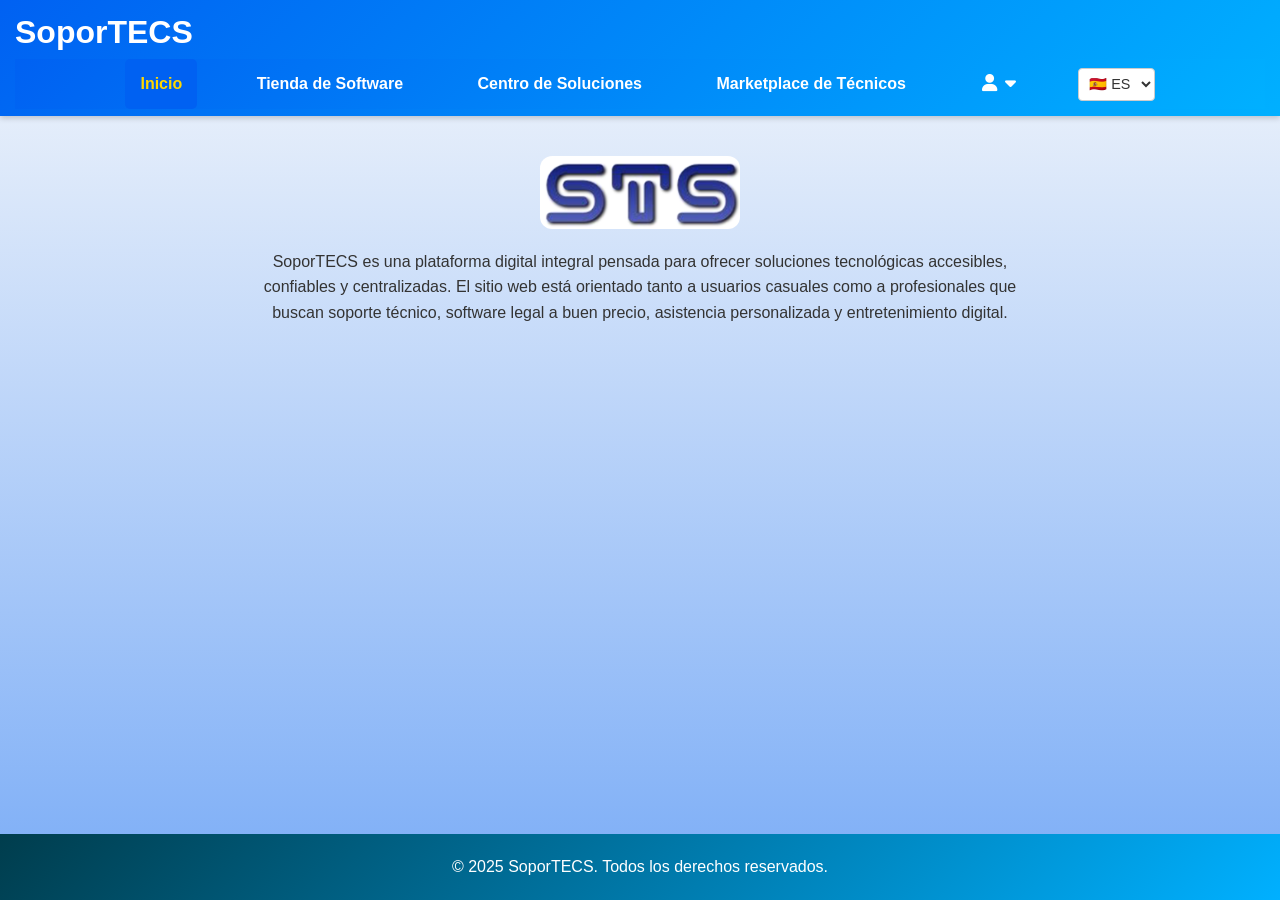
<file: index.html>
<!DOCTYPE html>
<html lang="es">
<head>
  <meta charset="UTF-8" />
  <meta name="viewport" content="width=device-width, initial-scale=1.0" />
  <title>Inicio - SoporTECS</title>
  <link rel="stylesheet" href="styles.css" />
  <link rel="stylesheet" href="https://cdnjs.cloudflare.com/ajax/libs/font-awesome/6.0.0-beta3/css/all.min.css" crossorigin="anonymous" />
</head>
<body class="body-style">
  <!-- Header, Main y Footer se cargan dinámicamente -->
  <div id="header"></div>
  <div id="main"></div>
  <div id="footer"></div>

  <script>
    // Carga un fragmento HTML en un contenedor dado
    async function loadComponent(id, file) {
      const res = await fetch(file);
      const html = await res.text();
      document.getElementById(id).innerHTML = html;
    }

    // Función para resaltar el enlace activo según la URL
    function resaltarEnlaceActivo() {
      const rutaActual = window.location.pathname.split("/").pop(); // ej: index.html
      const enlaces = document.querySelectorAll(".nav-link");

      enlaces.forEach(link => {
        const href = link.getAttribute("href");
        if (href === rutaActual) {
          link.classList.add("activo");
        } else {
          link.classList.remove("activo");
        }
      });
    }

    // Función para activar el clic en los enlaces del menú
    function activarClicEnMenu() {
      const enlaces = document.querySelectorAll(".nav-link");

      enlaces.forEach(link => {
        link.addEventListener("click", () => {
          enlaces.forEach(el => el.classList.remove("activo"));
          link.classList.add("activo");
        });
      });
    }

    // Función para manejar la apertura/cierre del menú hamburguesa
    function activarMenuHamburguesa() {
      const btn = document.getElementById("menu-toggle");
      const menu = document.getElementById("nav-list");
      if (!btn || !menu) return;
      btn.addEventListener("click", () => {
        menu.classList.toggle("show");
      });
    }

    // Función para manejar el menú desplegable del perfil
    function activarMenuPerfil() {
      const btn = document.getElementById("profile-btn");
      const dropdown = document.getElementById("profile-dropdown");
      if (!btn || !dropdown) return;

      btn.addEventListener("click", function(event) {
        dropdown.style.display = dropdown.style.display === "block" ? "none" : "block";
        event.stopPropagation();
      });

      document.addEventListener("click", function(event) {
        if (!dropdown.contains(event.target) && !event.target.matches("#profile-btn")) {
          dropdown.style.display = "none";
        }
      });
    }

    // Función que carga todos los componentes
    async function initPage() {
      await loadComponent("header", "header.html");

      // Inicializamos el menú de perfil después de cargar el header
      activarMenuPerfil();  // Aseguramos que el menú de perfil se active siempre
      activarMenuHamburguesa();  // Activamos el menú hamburguesa
      resaltarEnlaceActivo();  // Resaltamos el enlace activo
      activarClicEnMenu();  // Activamos el clic en los enlaces

      // Cargamos el contenido principal y footer
      await loadComponent("main", "index-main.html"); // Para la página de inicio
      await loadComponent("footer", "footer.html");
    }

    // Ejecutamos la función cuando el DOM esté completamente cargado
    document.addEventListener("DOMContentLoaded", initPage);
  </script>
</body>
</html>
</file>
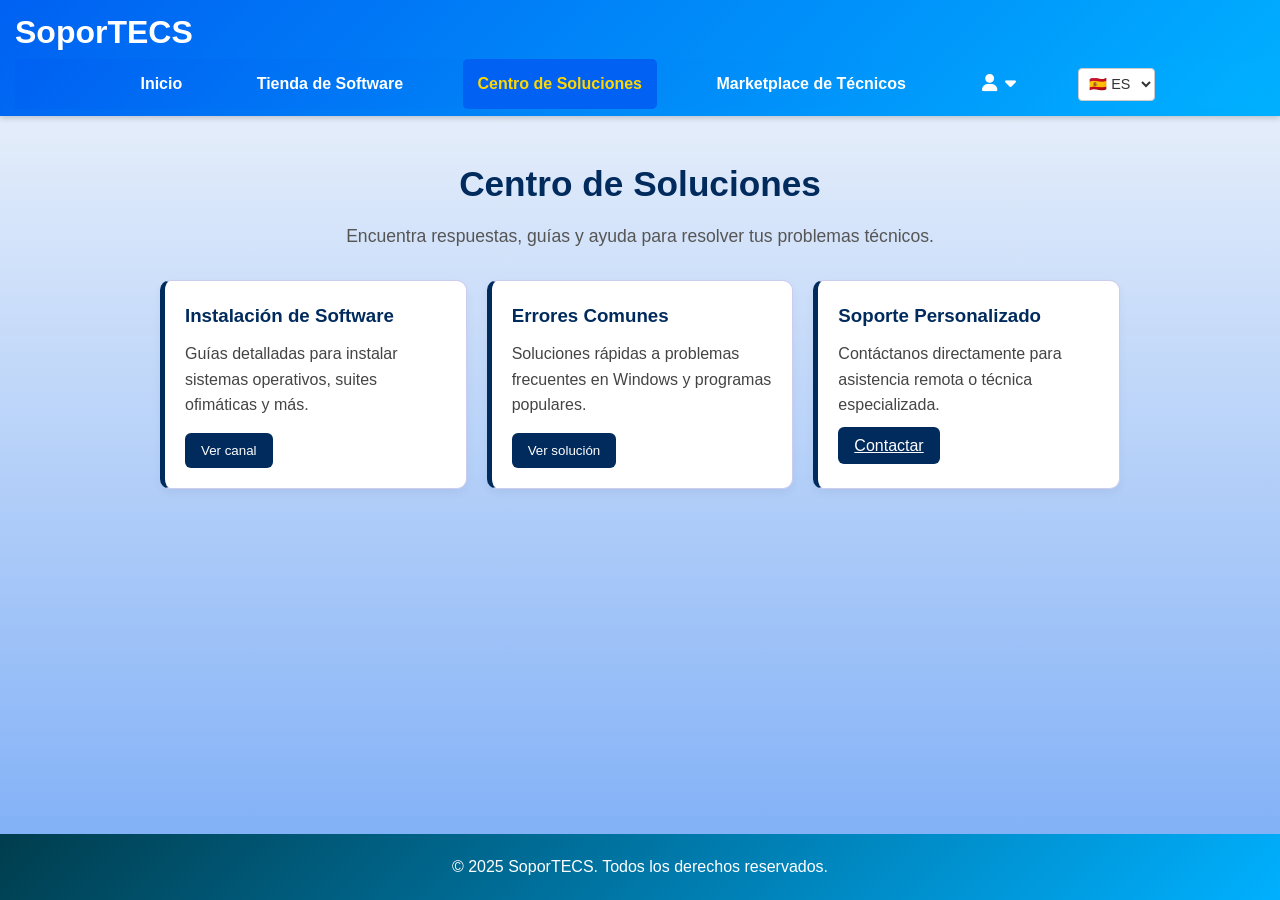
<file: centersolutions.html>
<!DOCTYPE html>
<html lang="es">
<head>
  <meta charset="UTF-8" />
  <meta name="viewport" content="width=device-width, initial-scale=1.0" />
  <title>Centro de soluciones - SoporTECS</title>
  <link rel="stylesheet" href="styles.css" />
  <link rel="stylesheet"
        href="https://cdnjs.cloudflare.com/ajax/libs/font-awesome/6.0.0-beta3/css/all.min.css"
        crossorigin="anonymous" />
</head>
<body class="body-style">
  <div id="header"></div>
  <div id="main"></div>
  <div id="footer"></div>

  <script>
    // Cargar el fragmento HTML de un archivo y asignarlo al contenedor indicado
    async function loadComponent(id, file) {
      const res = await fetch(file);
      const html = await res.text();
      document.getElementById(id).innerHTML = html;
    }

    // Función para resaltar el enlace activo según la URL
    function resaltarEnlaceActivo() {
      const rutaActual = window.location.pathname.split("/").pop(); // Ej: centersolutions.html
      const enlaces = document.querySelectorAll(".nav-link");

      enlaces.forEach(link => {
        const href = link.getAttribute("href");
        if (href === rutaActual) {
          link.classList.add("activo");
        } else {
          link.classList.remove("activo");
        }
      });
    }

    // Función para activar el clic en los enlaces del menú
    function activarClicEnMenu() {
      const enlaces = document.querySelectorAll(".nav-link");

      enlaces.forEach(link => {
        link.addEventListener("click", () => {
          enlaces.forEach(el => el.classList.remove("activo"));
          link.classList.add("activo");
        });
      });
    }

    // Función para manejar la apertura/cierre del menú hamburguesa
    function activarMenuHamburguesa() {
      const btn = document.getElementById("menu-toggle");
      const navList = document.getElementById("nav-list");

      if (btn && navList) {
        btn.addEventListener("click", () => {
          navList.classList.toggle("show");
        });
      }
    }

    // Función para manejar el menú desplegable del perfil
    function activarMenuPerfil() {
      const btn = document.getElementById("profile-btn");
      const dropdown = document.getElementById("profile-dropdown");
      if (!btn || !dropdown) return;

      btn.addEventListener("click", function(event) {
        dropdown.style.display = dropdown.style.display === "block" ? "none" : "block";
        event.stopPropagation();
      });

      document.addEventListener("click", function(event) {
        if (!dropdown.contains(event.target) && !event.target.matches("#profile-btn")) {
          dropdown.style.display = "none";
        }
      });
    }

    // Función que carga todos los componentes
    async function initPage() {
      await loadComponent("header", "header.html");

      // Activamos las funcionalidades de menú
      activarMenuPerfil();      // Activamos el menú desplegable de perfil
      activarMenuHamburguesa();  // Activamos el menú hamburguesa
      resaltarEnlaceActivo();    // Resaltamos el enlace activo
      activarClicEnMenu();       // Activamos el clic en los enlaces

      // Cargamos el contenido principal y pie de página
      await loadComponent("main", "center-main.html");  // Cargamos el contenido del centro de soluciones
      await loadComponent("footer", "footer.html");    // Cargamos el pie de página
    }

    // Ejecutamos la función cuando el DOM esté completamente cargado
    document.addEventListener("DOMContentLoaded", initPage);
  </script>
</body>
</html>
</file>
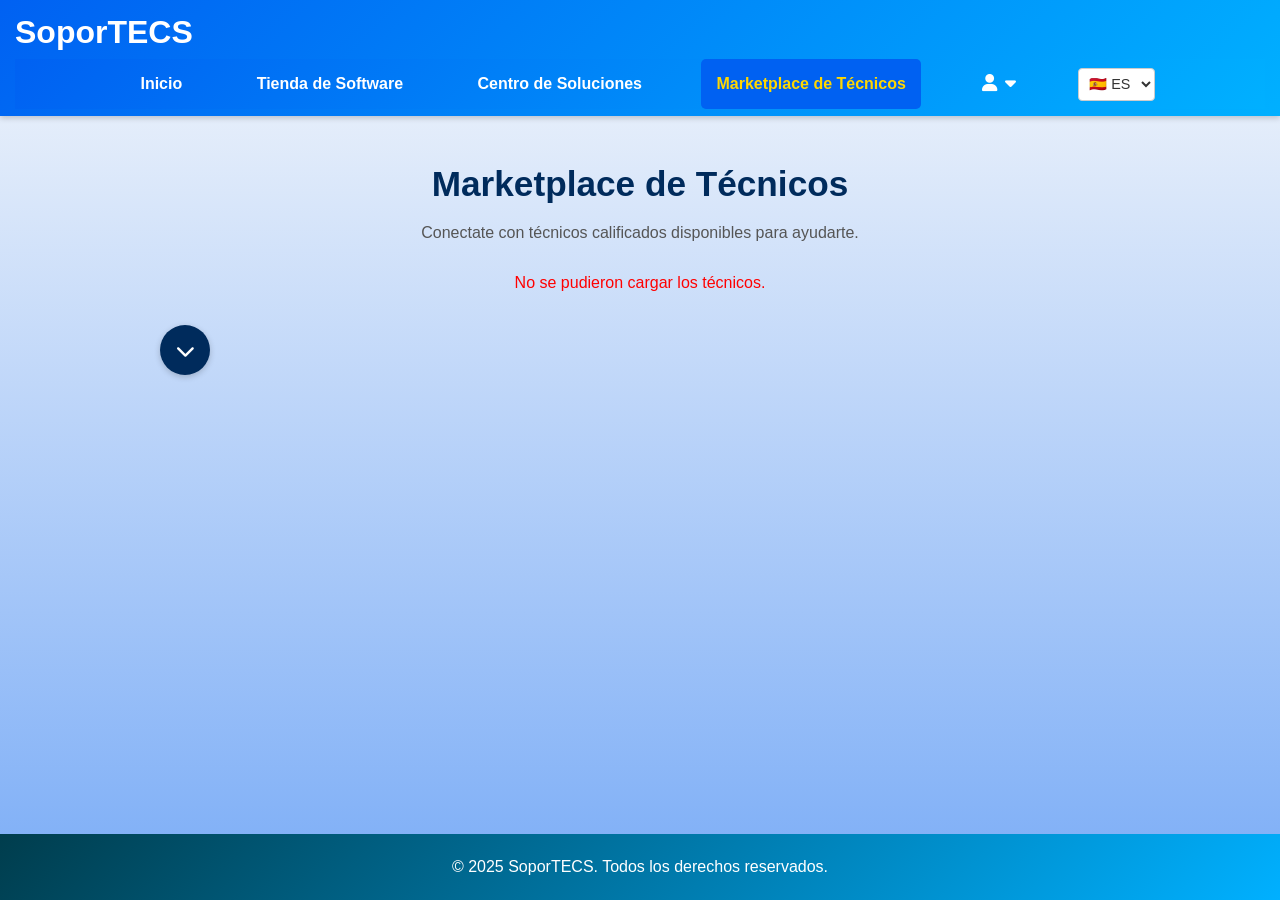
<file: marketplacetecnicos.html>
<!DOCTYPE html>
<html lang="es">
<head>
  <meta charset="UTF-8" />
  <meta name="viewport" content="width=device-width, initial-scale=1.0" />
  <title>Marketplace de Técnicos - SoporTECS</title>
  <link rel="stylesheet" href="styles.css" />
  <link rel="stylesheet"
        href="https://cdnjs.cloudflare.com/ajax/libs/font-awesome/6.0.0-beta3/css/all.min.css"
        crossorigin="anonymous" />
</head>
<body class="body-style">
  <!-- Header, Main y Footer se cargan dinámicamente -->
  <div id="header"></div>
  <div id="main"></div>
  <div id="footer"></div>

  <script>
    // Carga un fragmento HTML en un contenedor dado
    async function loadComponent(id, file) {
      const res = await fetch(file);
      const html = await res.text();
      document.getElementById(id).innerHTML = html;
    }

    // Función para resaltar el enlace activo según la URL
    function resaltarEnlaceActivo() {
      const rutaActual = window.location.pathname.split("/").pop(); // ej: marketplace.html
      const enlaces = document.querySelectorAll(".nav-link");

      enlaces.forEach(link => {
        const href = link.getAttribute("href");
        if (href === rutaActual) {
          link.classList.add("activo");
        } else {
          link.classList.remove("activo");
        }
      });
    }

    // Función para activar el clic en los enlaces del menú
    function activarClicEnMenu() {
      const enlaces = document.querySelectorAll(".nav-link");

      enlaces.forEach(link => {
        link.addEventListener("click", () => {
          enlaces.forEach(el => el.classList.remove("activo"));
          link.classList.add("activo");
        });
      });
    }

    // Función para manejar la apertura/cierre del menú hamburguesa
    function activarMenuHamburguesa() {
      const btn = document.getElementById("menu-toggle");
      const menu = document.getElementById("nav-list");
      if (!btn || !menu) return;
      btn.addEventListener("click", () => {
        menu.classList.toggle("show");
      });
    }

    // ✅ Función para activar el menú desplegable del perfil
    function activarMenuPerfil() {
      const btn = document.getElementById("profile-btn");
      const dropdown = document.getElementById("profile-dropdown");
      if (!btn || !dropdown) return;

      btn.addEventListener("click", function(event) {
        dropdown.style.display = dropdown.style.display === "block" ? "none" : "block";
        event.stopPropagation();
      });

      document.addEventListener("click", function(event) {
        if (!dropdown.contains(event.target) && !event.target.matches("#profile-btn")) {
          dropdown.style.display = "none";
        }
      });
    }

    // Carga los técnicos desde la API y monta las tarjetas
    async function cargarTecnicos() {
      const container = document.getElementById("tech-list");
      try {
        const res = await fetch("https://randomuser.me/api/?results=6&nat=es,us");
        const data = await res.json();
        const profesiones = [
          "Soporte Técnico",
          "Especialista en Redes",
          "Ingeniero de Software",
          "Técnico en Hardware",
          "Consultor IT",
          "Administrador de Sistemas"
        ];
        data.results.forEach((u, i) => {
          const div = document.createElement("div");
          div.className = "tech-card";
          div.innerHTML = `
            <img src="${u.picture.medium}" class="tech-img" alt="${u.name.first} ${u.name.last}">
            <h3>${u.name.first} ${u.name.last}</h3>
            <p class="tech-prof">${profesiones[i % profesiones.length]}</p>
            <p class="tech-email">Contacto: ${u.email}</p>
          `;
          container.appendChild(div);
        });
      } catch (e) {
        container.innerHTML = "<p style='color:red'>No se pudieron cargar los técnicos.</p>";
      }
    }

    // Función que carga todos los componentes
    async function initPage() {
      await loadComponent("header", "header.html");
      activarMenuPerfil();        // ✅ Activamos el menú de perfil
      activarMenuHamburguesa();   // Activamos el menú hamburguesa
      resaltarEnlaceActivo();     // Resaltamos el enlace activo
      activarClicEnMenu();        // Activamos los clics de menú

      await loadComponent("main", "marketplace-main.html");
      cargarTecnicos();           // Cargamos los técnicos desde la API
      await loadComponent("footer", "footer.html");
    }

    // Ejecutamos la función cuando el DOM esté completamente cargado
    document.addEventListener("DOMContentLoaded", initPage);
  </script>
</body>
</html>
</file>
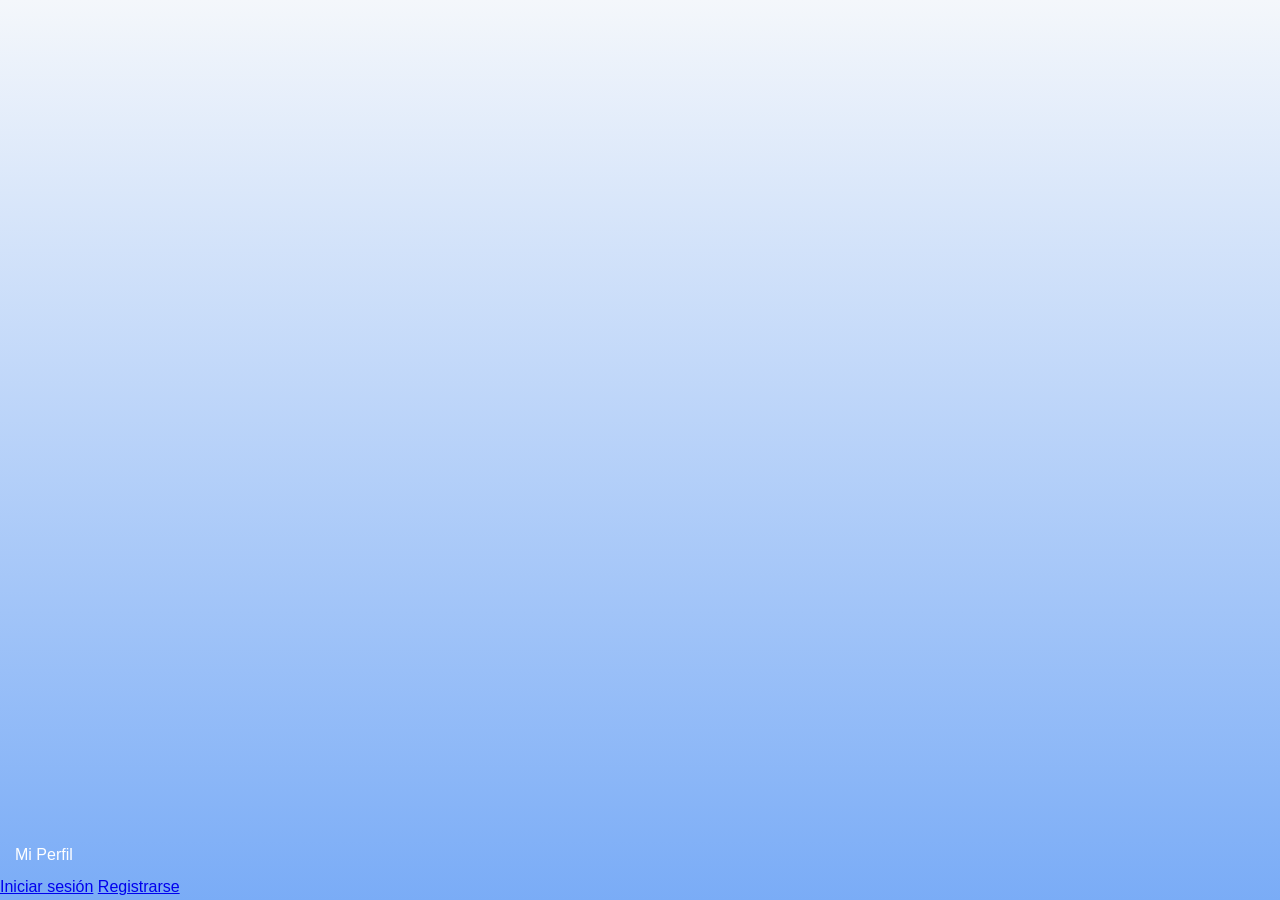
<file: perfil.html>
<!DOCTYPE html>
<html lang="es">
<head>
  <meta charset="UTF-8" />
  <meta name="viewport" content="width=device-width, initial-scale=1.0" />
  <title>Perfil - SoporTECS</title>
  <link rel="stylesheet" href="styles.css" />
  <link rel="stylesheet" href="https://cdnjs.cloudflare.com/ajax/libs/font-awesome/6.0.0-beta3/css/all.min.css" crossorigin="anonymous" />
</head>
<body class="body-style">
  <div id="header"></div>
  <div id="main"></div>
  <div id="footer"></div>

  <!-- Agregar una sección de perfil con el desplegable -->
  <div class="profile-menu">
    <button id="profile-btn" class="profile-btn">Mi Perfil</button>
    <div id="profile-dropdown" class="profile-dropdown">
      <a href="signin.html">Iniciar sesión</a>
      <a href="register.html">Registrarse</a>
    </div>
  </div>

  <!-- Aquí van tus scripts JS -->
  <script>
    // Mostrar y ocultar el menú desplegable del perfil
    document.getElementById("profile-btn").addEventListener("click", function(event) {
      const dropdown = document.getElementById("profile-dropdown");
      dropdown.style.display = dropdown.style.display === "block" ? "none" : "block";

      // Prevenir que el clic en el botón se propague (para evitar que se cierre al hacer clic en el resto de la página)
      event.stopPropagation();
    });

    // Cerrar el desplegable si se hace clic fuera de él
    document.addEventListener("click", function(event) {
      const dropdown = document.getElementById("profile-dropdown");
      if (!dropdown.contains(event.target) && !event.target.matches("#profile-btn")) {
        dropdown.style.display = "none";
      }
    });
  </script>
</body>
</html>
</file>
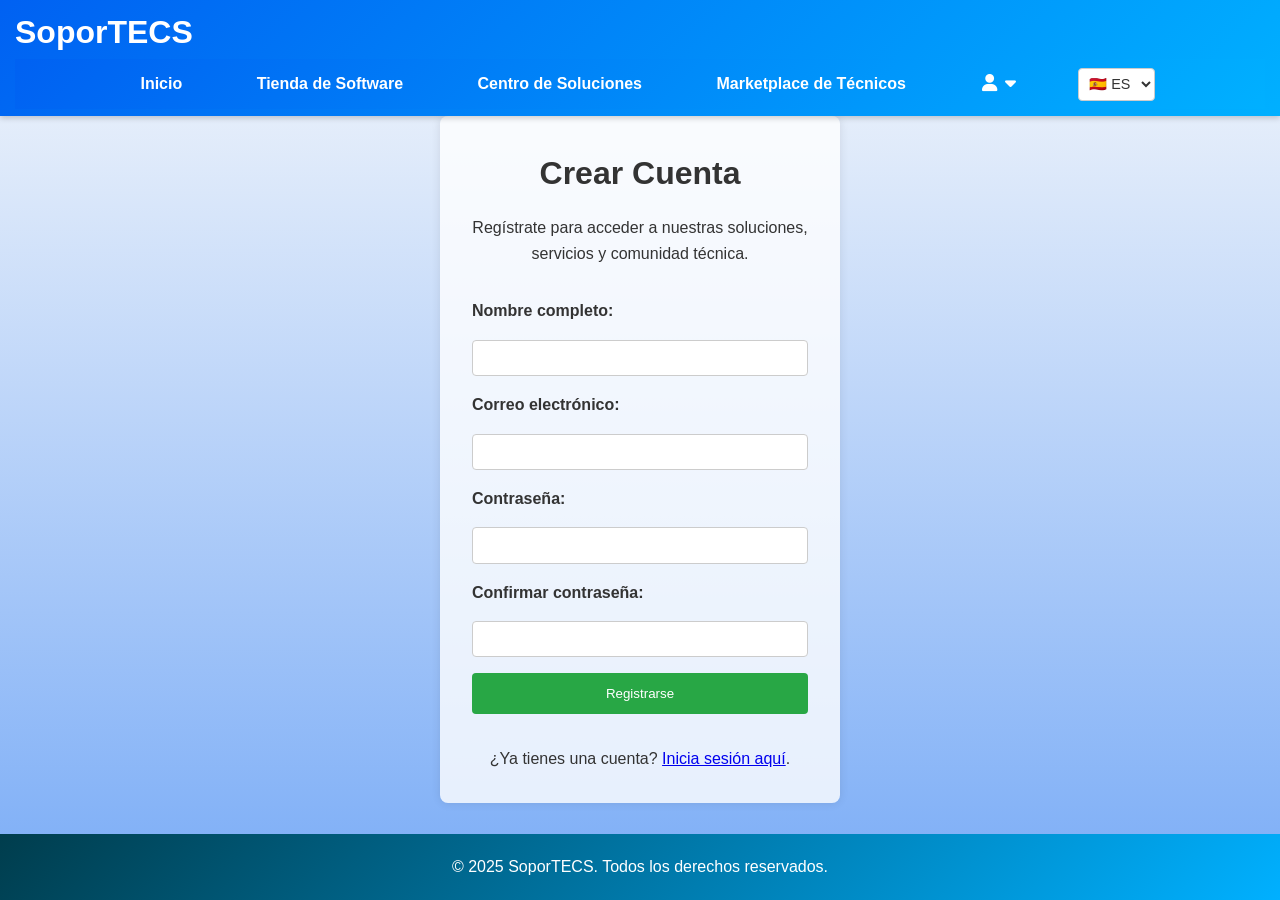
<file: register.html>
<!DOCTYPE html>
<html lang="es">
<head>
  <meta charset="UTF-8" />
  <meta name="viewport" content="width=device-width, initial-scale=1.0" />
  <title>Registrarse - SoporTECS</title>
  <link rel="stylesheet" href="styles.css" />
  <link rel="stylesheet"
        href="https://cdnjs.cloudflare.com/ajax/libs/font-awesome/6.0.0-beta3/css/all.min.css"
        crossorigin="anonymous" />
</head>
<body class="body-style">
  <!-- Header, Main y Footer se cargan dinámicamente -->
  <div id="header"></div>
  <div id="main"></div>
  <div id="footer"></div>

  <script>
    // Carga un fragmento HTML en un contenedor dado
    async function loadComponent(id, file) {
      const res = await fetch(file);
      const html = await res.text();
      document.getElementById(id).innerHTML = html;
    }

    // Función para resaltar el enlace activo según la URL
    function resaltarEnlaceActivo() {
      const rutaActual = window.location.pathname.split("/").pop(); // ej: register.html
      const enlaces = document.querySelectorAll(".nav-link");

      enlaces.forEach(link => {
        const href = link.getAttribute("href");
        if (href === rutaActual) {
          link.classList.add("activo");
        } else {
          link.classList.remove("activo");
        }
      });
    }

    // Función para activar el clic en los enlaces del menú
    function activarClicEnMenu() {
      const enlaces = document.querySelectorAll(".nav-link");

      enlaces.forEach(link => {
        link.addEventListener("click", () => {
          enlaces.forEach(el => el.classList.remove("activo"));
          link.classList.add("activo");
        });
      });
    }

    // Función para manejar la apertura/cierre del menú hamburguesa
    function activarMenuHamburguesa() {
      const btn = document.getElementById("menu-toggle");
      const menu = document.getElementById("nav-list");
      if (!btn || !menu) return;
      btn.addEventListener("click", () => {
        menu.classList.toggle("show");
      });
    }

    // ✅ Función para activar el menú desplegable del perfil
    function activarMenuPerfil() {
      const btn = document.getElementById("profile-btn");
      const dropdown = document.getElementById("profile-dropdown");
      if (!btn || !dropdown) return;

      btn.addEventListener("click", function(event) {
        dropdown.style.display = dropdown.style.display === "block" ? "none" : "block";
        event.stopPropagation();
      });

      document.addEventListener("click", function(event) {
        if (!dropdown.contains(event.target) && !event.target.matches("#profile-btn")) {
          dropdown.style.display = "none";
        }
      });
    }

    // Función que carga todos los componentes
    async function initPage() {
      await loadComponent("header", "header.html");
      activarMenuPerfil();        // ✅ Activamos el menú del perfil
      activarMenuHamburguesa();   // Activamos el menú hamburguesa
      resaltarEnlaceActivo();     // Resaltamos el enlace activo
      activarClicEnMenu();        // Activamos clic en enlaces
      await loadComponent("main", "register-main.html");  // Contenido principal
      await loadComponent("footer", "footer.html");       // Pie de página
    }

    // Ejecutamos la función cuando el DOM esté completamente cargado
    document.addEventListener("DOMContentLoaded", initPage);
  </script>
</body>
</html>
</file>
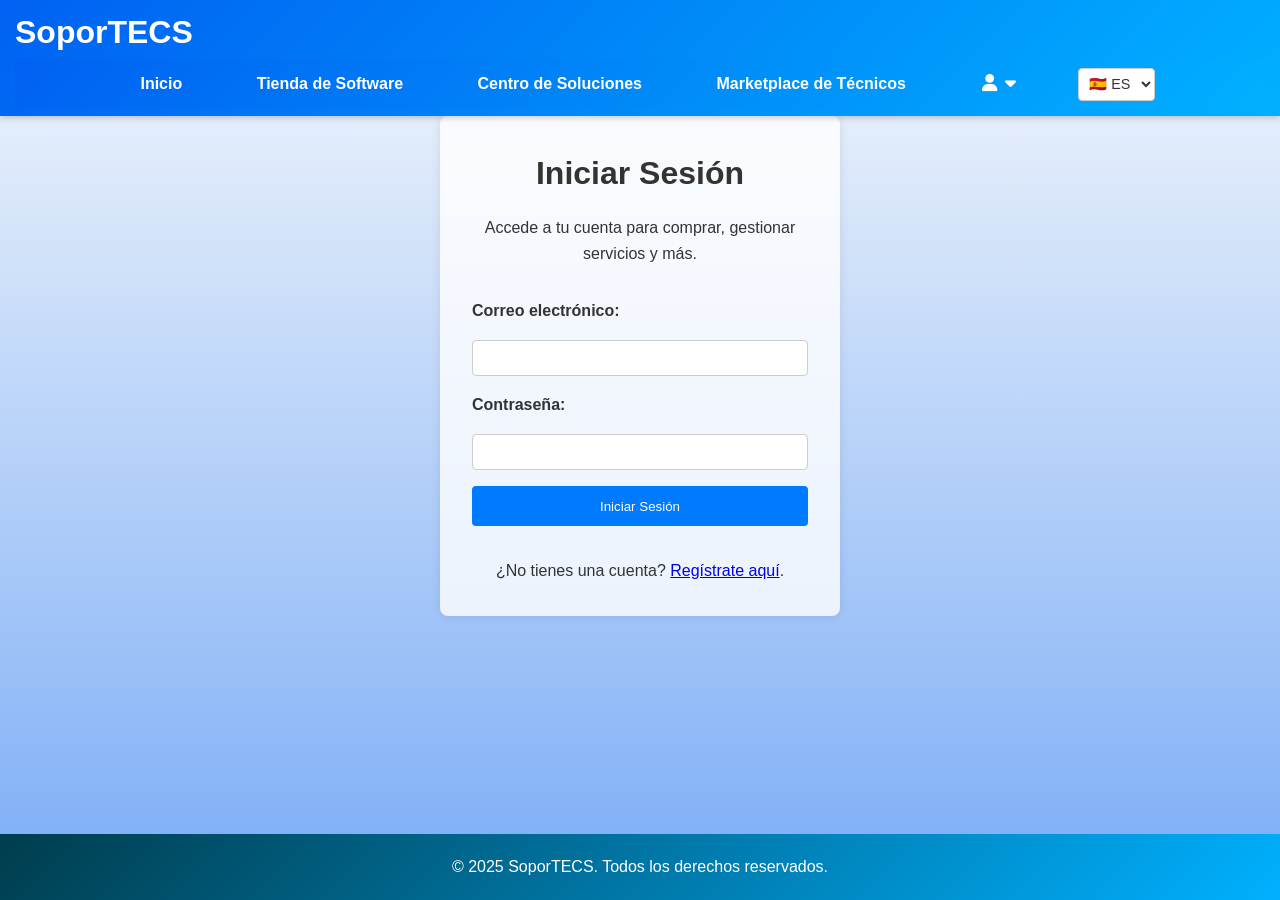
<file: signin.html>
<!DOCTYPE html>
<html lang="es">
<head>
  <meta charset="UTF-8" />
  <meta name="viewport" content="width=device-width, initial-scale=1.0" />
  <title>Iniciar Sesión - SoporTECS</title>
  <link rel="stylesheet" href="styles.css" />
  <link rel="stylesheet"
        href="https://cdnjs.cloudflare.com/ajax/libs/font-awesome/6.0.0-beta3/css/all.min.css"
        crossorigin="anonymous" />
</head>
<body class="body-style">
  <!-- Header, Main y Footer se cargan dinámicamente -->
  <div id="header"></div>
  <div id="main"></div>
  <div id="footer"></div>

  <script>
    // Carga un fragmento HTML en un contenedor dado
    async function loadComponent(id, file) {
      const res = await fetch(file);
      const html = await res.text();
      document.getElementById(id).innerHTML = html;
    }

    // Función para resaltar el enlace activo según la URL
    function resaltarEnlaceActivo() {
      const rutaActual = window.location.pathname.split("/").pop(); // ej: signin.html
      const enlaces = document.querySelectorAll(".nav-link");

      enlaces.forEach(link => {
        const href = link.getAttribute("href");
        if (href === rutaActual) {
          link.classList.add("activo");
        } else {
          link.classList.remove("activo");
        }
      });
    }

    // Función para activar el clic en los enlaces del menú
    function activarClicEnMenu() {
      const enlaces = document.querySelectorAll(".nav-link");

      enlaces.forEach(link => {
        link.addEventListener("click", () => {
          enlaces.forEach(el => el.classList.remove("activo"));
          link.classList.add("activo");
        });
      });
    }

    // Función para manejar la apertura/cierre del menú hamburguesa
    function activarMenuHamburguesa() {
      const btn = document.getElementById("menu-toggle");
      const menu = document.getElementById("nav-list");
      if (!btn || !menu) return;
      btn.addEventListener("click", () => {
        menu.classList.toggle("show");
      });
    }

    // ✅ Función para activar el menú desplegable del perfil
    function activarMenuPerfil() {
      const btn = document.getElementById("profile-btn");
      const dropdown = document.getElementById("profile-dropdown");
      if (!btn || !dropdown) return;

      btn.addEventListener("click", function(event) {
        dropdown.style.display = dropdown.style.display === "block" ? "none" : "block";
        event.stopPropagation();
      });

      document.addEventListener("click", function(event) {
        if (!dropdown.contains(event.target) && !event.target.matches("#profile-btn")) {
          dropdown.style.display = "none";
        }
      });
    }

    // Función que carga todos los componentes
    async function initPage() {
      await loadComponent("header", "header.html");
      activarMenuPerfil();        // ✅ Activamos el menú de perfil
      activarMenuHamburguesa();   // Activamos menú hamburguesa
      resaltarEnlaceActivo();     // Resaltamos enlace activo
      activarClicEnMenu();        // Activamos clics del menú
      await loadComponent("main", "signin-main.html");  // Contenido principal
      await loadComponent("footer", "footer.html");     // Pie de página
    }

    // Ejecutamos la función cuando el DOM esté completamente cargado
    document.addEventListener("DOMContentLoaded", initPage);
  </script>
</body>
</html>
</file>
<file: styles.css>
* {
    margin: 0;
    padding: 0;
    box-sizing: border-box;
  }
  
  html, body {
    height: 100%;
  }
  
  body.body-style {
    display: flex;
    flex-direction: column;
    font-family: 'Segoe UI', Tahoma, Geneva, Verdana, sans-serif;
    background-color: #f5f7fa;
    color: #333;
    line-height: 1.6;
  }
  
  header {
    background-color: #002b5c;
    color: white;
    padding: 7px 15px;
    box-shadow: 0 2px 6px rgba(0, 0, 0, 0.2);
    position: relative;
    z-index: 1000;
  }

  .header-container {
    display: flex;
    justify-content: space-between;
    align-items: center;
  }  
  
.header-title {
  font-size: 2rem;
  font-weight: bold;
}
  
  .navbar {
    text-align: center;
    margin-top: 1px;
  }
  
  .nav-list {
    display: inline-block;
    list-style: none;
  }
  
  .nav-list li {
    display: inline-block;
    margin: 0 20px;
  }
  
  .nav-list a {
    color: white;
    text-decoration: none;
    font-weight: bold;
    transition: color 0.3s ease;
  }
  
  
  .menu-toggle {
    display: none;
    background: none;
    border: none;
    font-size: 1.8rem;
    color: white; /* ← blanco para que se vea sobre fondo azul */
    cursor: pointer;
    position: absolute;
    right: 20px;
    top: 18px;
    z-index: 20;
  }
  
  /* Estilos responsive para móviles */
  @media (max-width: 768px) {
    .menu-toggle {
      display: block;
    }
  
    .nav-list {
        display: none;
        flex-direction: column;
        align-items: center;
        background-color: #002b5c;
        width: 100%;
        padding: 15px 0;
        position: absolute;
        top: 100%; /* justo debajo del header */
        left: 0;
        z-index: 999;
      }
  
      .nav-list.show {
        display: flex;
      }
  
      .nav-list li {
        margin: 10px 0;
      }
  }
  
  main {
    flex: 1;
    padding: 40px 20px;
    text-align: center;
  }
  
  .intro-section {
    max-width: 800px;
    margin: 0 auto;
  }
  
  footer {
    background-color: #002b5c;
    color: white;
    text-align: center;
    padding: 15px 0;
    width: 100%;
    margin-top: auto;
  }
  .store-section {
    padding: 40px 20px;
    text-align: center;
  }
  
  .store-title {
    font-size: 2rem;
    margin-bottom: 10px;
    color: #002b5c;
  }
  
  .store-description {
    margin-bottom: 30px;
    font-size: 1rem;
    color: #555;
  }
  
  .store-grid {
    display: grid;
    grid-template-columns: repeat(auto-fit, minmax(250px, 1fr));
    gap: 20px;
    max-width: 1000px;
    margin: 0 auto;
  }
  
  .product-card {
    background: white;
    border: 1px solid #ddd;
    padding: 20px;
    border-radius: 12px;
    box-shadow: 0 2px 6px rgba(0, 0, 0, 0.05);
  }
  
  .product-card h3 {
    margin-bottom: 10px;
    color: #002b5c;
  }
  
  .btn-comprar {
    margin-top: 10px;
    padding: 10px 20px;
    background-color: #002b5c;
    color: white;
    border: none;
    border-radius: 8px;
    cursor: pointer;
    transition: background-color 0.3s ease;
  }
  
  .btn-comprar:hover {
    background-color: #004a99;
  }
  .solutions-section {
    max-width: 1000px;
    margin: 40px auto;
    padding: 0 20px;
    text-align: center;
  }
  
  .solutions-title {
    font-size: 2.2rem;
    color: #002b5c;
    margin-bottom: 10px;
  }
  
  .solutions-description {
    font-size: 1.1rem;
    margin-bottom: 30px;
    color: #555;
  }
  
  .solutions-grid {
    display: grid;
    grid-template-columns: repeat(auto-fit, minmax(280px, 1fr));
    gap: 20px;
  }
  
  .solution-card {
    background-color: #ffffff;
    border: 1px solid #cce;
    border-left: 5px solid #002b5c;
    border-radius: 10px;
    padding: 20px;
    text-align: left;
    box-shadow: 0 4px 10px rgba(0, 0, 0, 0.05);
  }
  
  .solution-card h3 {
    margin-bottom: 10px;
    color: #002b5c;
  }
  
  .solution-card p {
    margin-bottom: 15px;
    color: #444;
  }
  
  .btn-ver {
    background-color: #002b5c;
    color: white;
    padding: 10px 16px;
    border: none;
    border-radius: 6px;
    cursor: pointer;
    transition: background-color 0.3s ease;
  }
  
  .btn-ver:hover {
    background-color: #004494;
  }
/* =====================================================
   MARKETPLACE DE TÉCNICOS
===================================================== */
.marketplace-section {
  max-width: 1000px;
  margin: 40px auto;
  padding: 0 20px;
  text-align: center;
}

.marketplace-title {
  font-size: 2.2rem;
  color: #002b5c;
  margin-bottom: 8px;
}

.marketplace-description {
  font-size: 1rem;
  color: #555;
  margin-bottom: 24px;
}

.tech-grid {
  display: grid;
  grid-template-columns: repeat(auto-fit, minmax(240px, 1fr));
  gap: 20px;
}

.tech-card {
  background: #ffffff;
  border: 1px solid #ddd;
  border-radius: 10px;
  padding: 20px;
  box-shadow: 0 2px 6px rgba(0,0,0,0.08);
  display: flex;
  flex-direction: column;
  align-items: center;
  text-align: center;
}

.tech-img {
  width: 80px;
  height: 80px;
  border-radius: 50%;
  margin-bottom: 12px;
}

.tech-card h3 {
  font-size: 1.2rem;
  color: #002b5c;
  margin-bottom: 6px;
}

.tech-prof {
  font-weight: bold;
  color: #333;
  margin-bottom: 6px;
}

.tech-email {
  font-size: 0.9rem;
  color: #555;
  word-break: break-all;
}
.btn-circular {
  width: 50px;
  height: 50px;
  border-radius: 50%;
  background-color: #002b5c;
  color: white;
  border: none;
  font-size: 1.2rem;
  cursor: pointer;
  display: flex;
  align-items: center;
  justify-content: center;
  box-shadow: 0 2px 6px rgba(0,0,0,0.2);
  transition: background-color 0.3s ease;
}

.btn-circular:hover {
  background-color: #004494;
}

/* =====================================================
   singin
===================================================== */
.login-section {
  padding: 2rem;
  max-width: 400px;
  margin: 0 auto;
  background-color: #ffffffcc;
  border-radius: 8px;
  box-shadow: 0 0 10px rgba(0, 0, 0, 0.1);
}

.login-title {
  text-align: center;
  font-size: 2rem;
  margin-bottom: 1rem;
}

.login-description {
  text-align: center;
  margin-bottom: 2rem;
}

.login-form {
  display: flex;
  flex-direction: column;
  gap: 1rem;
}

.login-form label {
  font-weight: bold;
}

.login-form input {
  padding: 0.6rem;
  border: 1px solid #ccc;
  border-radius: 4px;
}

.btn-iniciar {
  padding: 0.8rem;
  background-color: #007bff;
  color: white;
  border: none;
  border-radius: 4px;
  cursor: pointer;
}

.btn-iniciar:hover {
  background-color: #0056b3;
}

.login-extra {
  text-align: center;
  margin-top: 1rem;
}
/* Registro */
.btn-iniciar {
  padding: 0.8rem;
  color: white;
  border: none;
  border-radius: 4px;
  cursor: pointer;
}

/* Botón de inicio de sesión */
.btn-iniciar.login {
  background-color: #007bff;
}

.btn-iniciar.login:hover {
  background-color: #0056b3;
}

/* Botón de registro */
.btn-iniciar.register {
  background-color: #28a745;
}

.btn-iniciar.register:hover {
  background-color: #218838;
}
/* Perfil */
.perfil-section {
  padding: 2rem;
  max-width: 500px;
  margin: 0 auto;
  background-color: #ffffffcc;
  border-radius: 8px;
  box-shadow: 0 0 10px rgba(0, 0, 0, 0.1);
  text-align: center;
}

.perfil-title {
  font-size: 2rem;
  margin-bottom: 1rem;
}

.perfil-info {
  margin-bottom: 2rem;
  color: #555;
}

.perfil-actions {
  display: flex;
  justify-content: center;
  gap: 1rem;
}

.perfil-actions .btn-iniciar {
  text-decoration: none;
  text-align: center;
  display: inline-block;
  padding: 0.8rem 1.2rem;
  border-radius: 4px;
  color: #fff;
}

.perfil-actions .login {
  background-color: #007bff;
}

.perfil-actions .login:hover {
  background-color: #0056b3;
}

.perfil-actions .register {
  background-color: #28a745;
}

.perfil-actions .register:hover {
  background-color: #218838;
}

/* =====================================================
   Idioma
===================================================== */
.idioma-dropdown select {
  padding: 0.4rem;
  border-radius: 4px;
  border: 1px solid #ccc;
  font-size: 0.9rem;
  background-color: white;
  color: #333;
}
/* Estilo para el enlace en estado hover */
.nav-list a:hover {
  color: #ffcc00; /* Color dorado al pasar el mouse sobre el enlace */
  text-decoration: none; /* Opcional: elimina el subrayado */
}

/* Estilo para el enlace en estado activo */
.nav-link.activo {
  color: gold; /* Color dorado cuando el enlace está activo */
  font-weight: bold; /* Texto en negrita cuando el enlace está activo */
}

/* Estilo para mantener el color dorado incluso después de hacer clic, si es necesario */
.nav-list a:active {
  color: #ffcc00; /* El color dorado al hacer clic */
}
/* Contenedor del botón de perfil */
.profile-item {
  position: relative;
  list-style: none;
}

/* Estilo del desplegable */
.profile-menu {
  position: relative;
}

#profile-btn {
  background: none;
  border: none;
  color: white;
  font-size: 1rem;
  cursor: pointer;
  padding: 10px 15px;
  font-family: inherit;
}

#profile-btn:hover,
#profile-btn:focus {
  color: #ffcc00;
}

/* Menú desplegable */
.dropdown-menu {
  display: none;
  position: absolute;
  background-color: #222;
  padding: 0.5rem;
  border-radius: 8px;
  right: 0;
  top: 100%;
  z-index: 1000;
}


.dropdown-menu li a {
  display: block;
  padding: 10px 15px;
  color: white;
  text-decoration: none;
}

.dropdown-menu li a:hover {
  background-color: #333;
  color: #ffcc00;
}
.dropdown-menu.show {
  display: block;
}

/* Asegura que el body ocupe toda la altura de la ventana */
html, body {
  height: 100%;
  margin: 0;
  padding: 0;
}

/* Convierte el body en un contenedor flex en columna */
.body-style {
  display: flex;
  flex-direction: column;
  min-height: 100vh;
}

/* El contenido principal debe expandirse para empujar el footer abajo */
#main {
  flex: 1;
}
/* Estilo para el botón de PERFIL */
#profile-btn i {
  font-size: 1.1rem;
  margin: 0 2px;
}

.profile-menu .nav-link {
  display: flex;
  align-items: center;
  gap: 4px;
}

.intro-image {
  width: 100%;
  max-width: 200px;
  height: auto;
  display: block;
  margin: 0 auto 20px;
  border-radius: 12px;
}
/* Header con nuevo gradiente */
header {
  background: linear-gradient(135deg, #0061f2, #00b0ff); /* Nuevo gradiente azul brillante */
  color: #ffffff;
}

header .header-title {
  font-size: 32px;
  font-weight: bold;
}

/* Navegación con nuevo gradiente */
.navbar {
  background: linear-gradient(135deg, #0061f2, #00b0ff); /* Nuevo gradiente en la barra de navegación */
}

.nav-link {
  color: #ffffff;
  text-decoration: none;
  padding: 12px 15px;
  display: block;
}

.nav-link:hover,
.nav-link.activo {
  background-color: #0061f2; /* Un tono de azul brillante para hover */
  border-radius: 5px;
}

/* Fondo con nuevo gradiente */
body {
  background: linear-gradient(180deg, #f4f7fb, #0061f2);
  background-size: 200% 200%; /* Hacer el fondo más grande */
  animation: gradientAnimation 5s ease infinite; /* Animación para un efecto más sutil */
  color: #333333;
  font-family: Arial, sans-serif;
}

@keyframes gradientAnimation {
  0% { background-position: 0% 50%; }
  50% { background-position: 100% 50%; }
  100% { background-position: 0% 50%; }
}

/* Footer con nuevo gradiente */
footer {
  background: linear-gradient(135deg, #003d4d, #00b0ff); /* Degradado en footer con el nuevo color */
  color: #ffffff;
  padding: 20px 0;
  text-align: center;
}

footer a {
  color: #ffffff;
  text-decoration: none;
  padding: 5px 10px;
}

footer a:hover {
  background-color: #0061f2; /* Tono de azul brillante para hover */
  border-radius: 5px;
}
</file>
